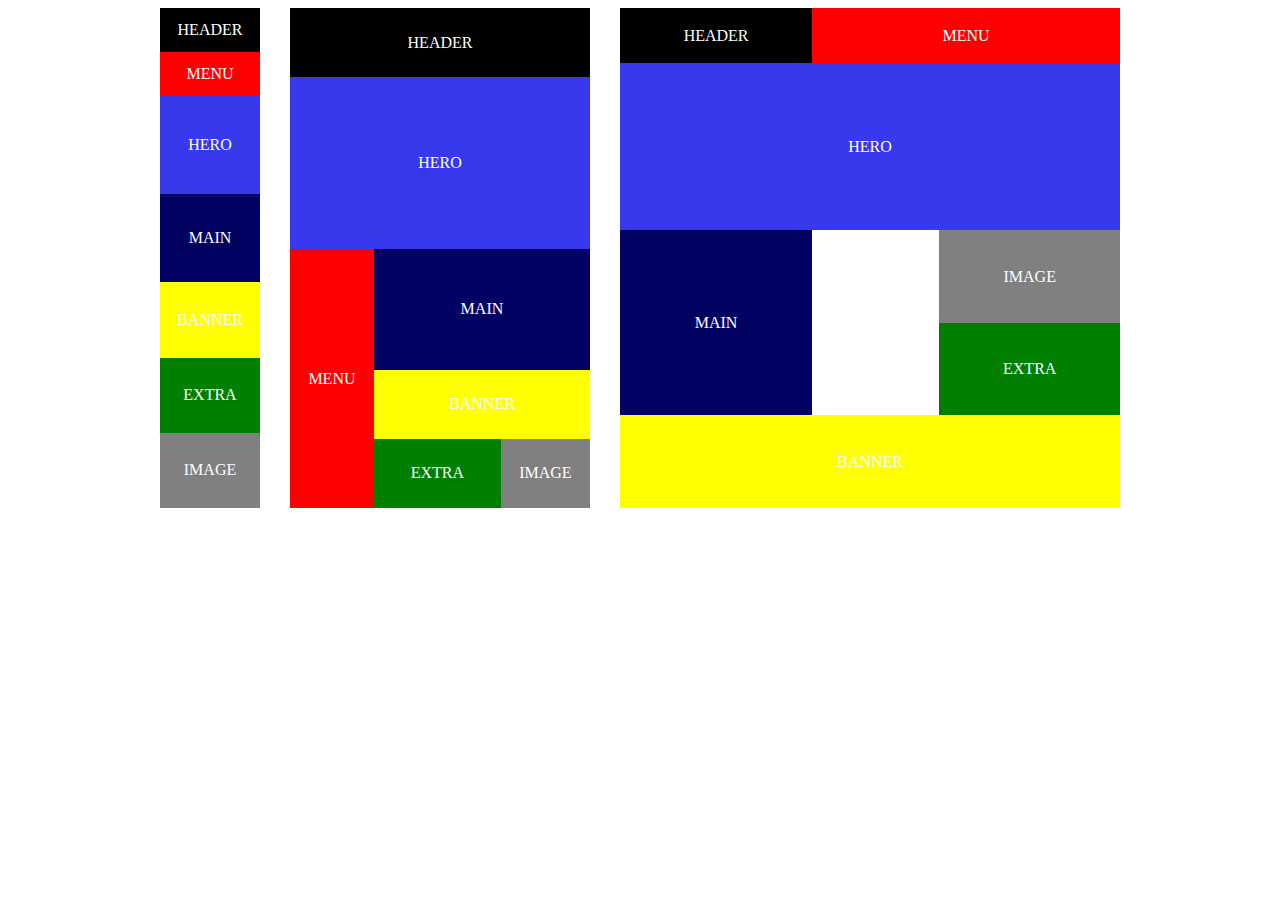
<file: gridtask3/index.html>
<!DOCTYPE html>
<html lang="en">
  <head>
    <meta charset="UTF-8" />
    <meta name="viewport" content="width=device-width, initial-scale=1.0" />
    <title>Document</title>
    <link rel="stylesheet" href="./style.css" />
  </head>
  <body>
    <div class="container">
      <div class="card1">
        <div class="child header">HEADER</div>
        <div class="child menu">MENU</div>
        <div class="child hero">HERO</div>
        <div class="child main">MAIN</div>
        <div class="child banner">BANNER</div>
        <div class="child extra">EXTRA</div>
        <div class="child image">IMAGE</div>
      </div>
      <div class="card2">
        <div class="child header">HEADER</div>
        <div class="child hero">HERO</div>
        <div class="child menu">MENU</div>
        <div class="child main">MAIN</div>
        <div class="child banner">BANNER</div>
        <div class="child extra">EXTRA</div>
        <div class="child image">IMAGE</div>
      </div>
      <div class="card3">
        <div class="child header">HEADER</div>
        <div class="child menu">MENU</div>
        <div class="child hero">HERO</div>
        <div class="child main">MAIN</div>
        <div class="child bosluq"></div>
        <div class="child banner">BANNER</div>
        <div class="child extra">EXTRA</div>
        <div class="child image">IMAGE</div>
      </div>
    </div>
  </body>
</html>
</file>
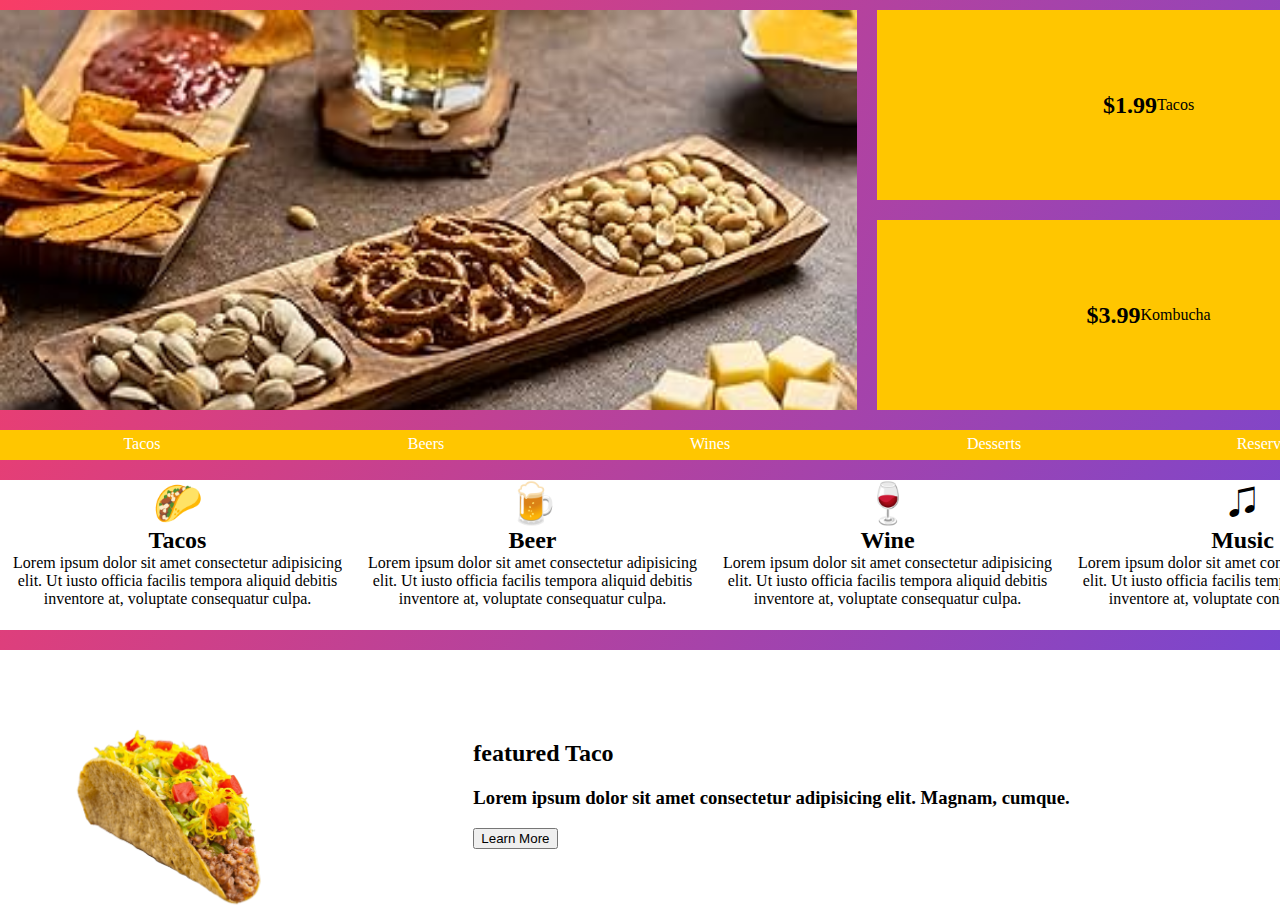
<file: gridtask4/index.html>
<!DOCTYPE html>
<html lang="en">
  <head>
    <meta charset="UTF-8" />
    <meta name="viewport" content="width=device-width, initial-scale=1.0" />
    <title>Document</title>
    <link rel="stylesheet" href="./style.css" />
    <link rel="stylesheet" href="./grid.css" />
  </head>
  <body>
    <header>
      <div class="container">
        <div class="photo"></div>

        <div class="tacospr">
          <h2>$1.99</h2>
          <p>Tacos</p>
        </div>
        <div class="kombuchapr">
          <h2>$3.99</h2>
          <p>Kombucha</p>
        </div>
      </div>
    </header>
    <main>
      <section id="menuitems">
        <div class="container">
          <div class="menuitem">Tacos</div>
          <div class="menuitem">Beers</div>
          <div class="menuitem">Wines</div>
          <div class="menuitem">Desserts</div>
          <div class="menuitem">Reservations</div>
        </div>
      </section>
      <section id="infos">
        <div class="container">
          <div class="info">
            <div class="emoji">🌮</div>
            <h2>Tacos</h2>
            <p>
              Lorem ipsum dolor sit amet consectetur adipisicing elit. Ut iusto
              officia facilis tempora aliquid debitis inventore at, voluptate
              consequatur culpa.
            </p>
          </div>
          <div class="info">
            <div class="emoji">🍺</div>
            <h2>Beer</h2>
            <p>
              Lorem ipsum dolor sit amet consectetur adipisicing elit. Ut iusto
              officia facilis tempora aliquid debitis inventore at, voluptate
              consequatur culpa.
            </p>
          </div>
          <div class="info">
            <div class="emoji">🍷</div>
            <h2>Wine</h2>
            <p>
              Lorem ipsum dolor sit amet consectetur adipisicing elit. Ut iusto
              officia facilis tempora aliquid debitis inventore at, voluptate
              consequatur culpa.
            </p>
          </div>
          <div class="info">
            <div class="emoji">🎜</div>
            <h2>Music</h2>
            <p>
              Lorem ipsum dolor sit amet consectetur adipisicing elit. Ut iusto
              officia facilis tempora aliquid debitis inventore at, voluptate
              consequatur culpa.
            </p>
          </div>
        </div>
      </section>
      <section id="taco">
        <div class="container">
          <div class="tacoimg">
            <img src="./images/Taco-PNG-Image.png" alt="" />
          </div>
          <div class="tacoinfo">
            <h2>featured Taco</h2>
            <h3>
              Lorem ipsum dolor sit amet consectetur adipisicing elit. Magnam,
              cumque.
            </h3>
            <button>Learn More</button>
          </div>
        </div>
      </section>
      <section id="boxess">
        <div class="container">
          <div class="box"></div>
          <div class="box"></div>
          <div class="box"></div>
          <div class="box"></div>
          <div class="box"></div>
          <div class="box"></div>
          <div class="box"></div>
          <div class="box"></div>
          <div class="box"></div>
          <div class="box"></div>
        </div>
      </section>
    </main>
  </body>
</html>
</file>
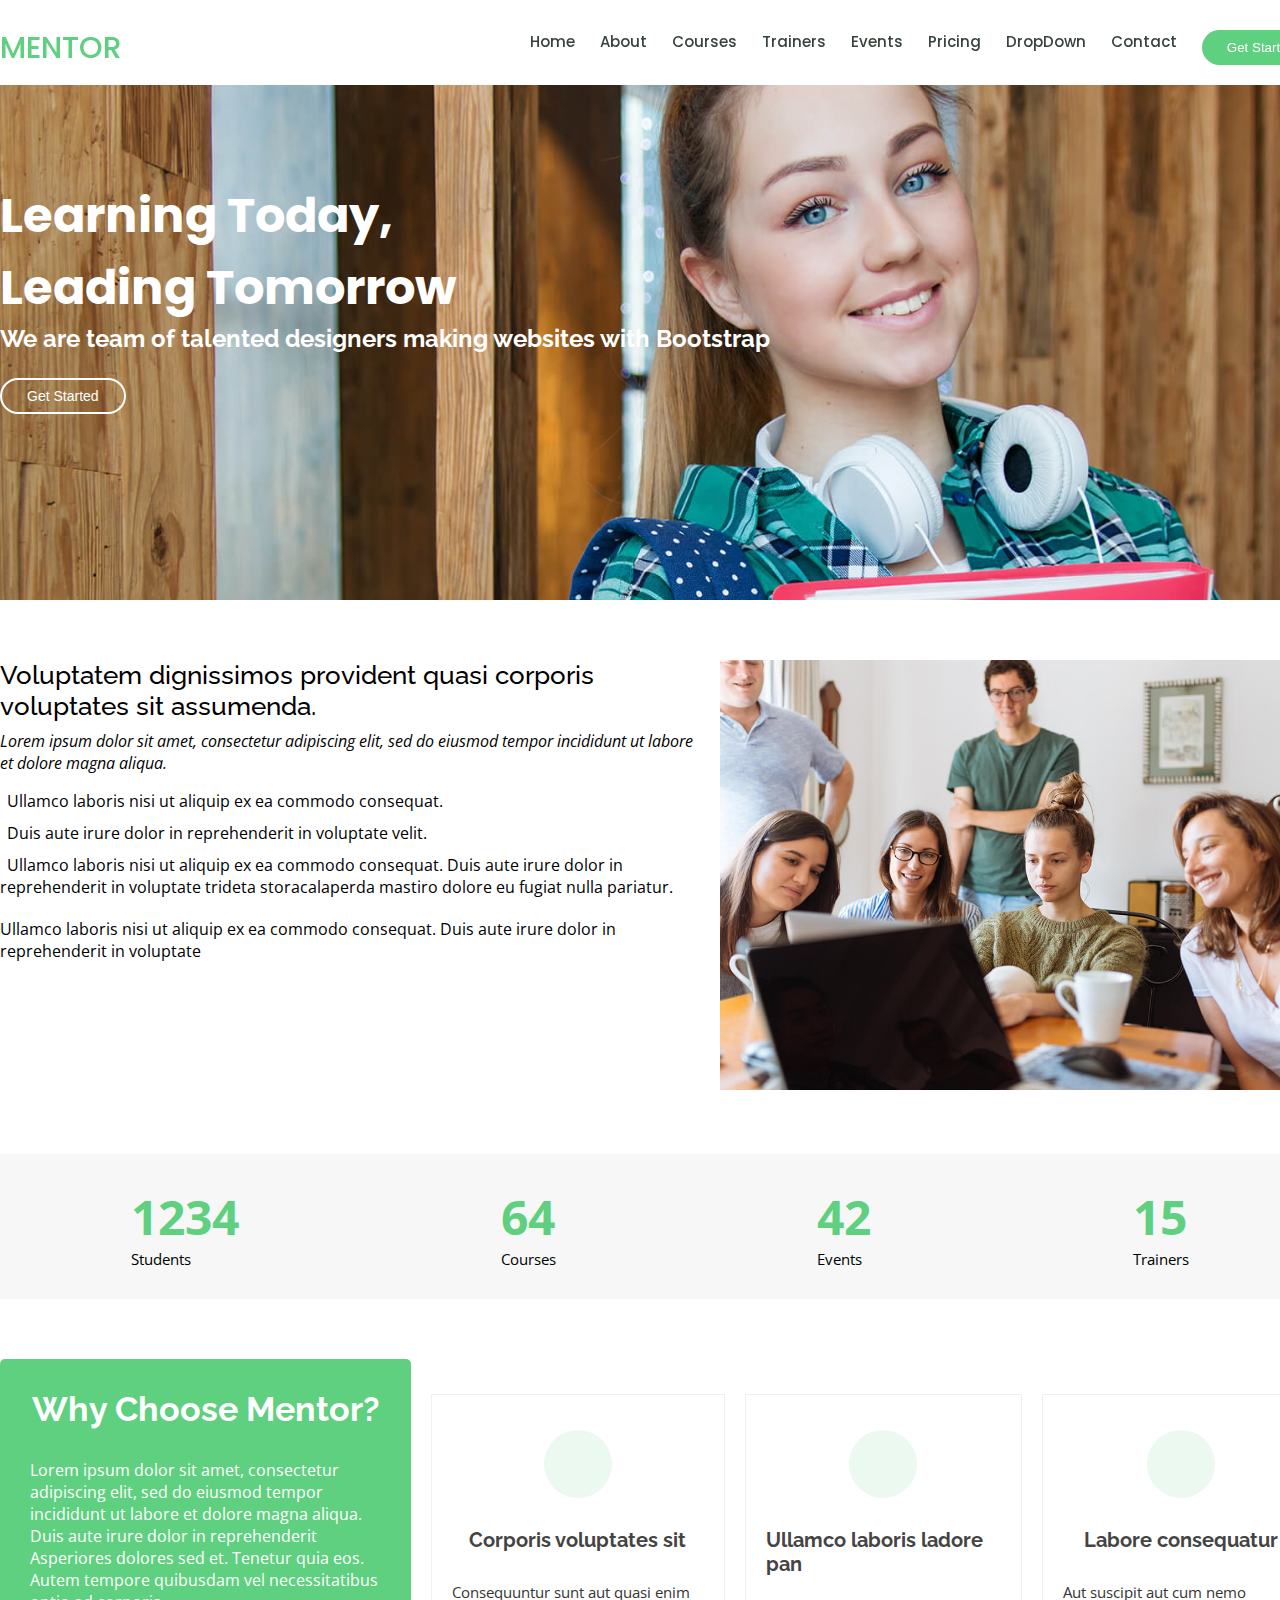
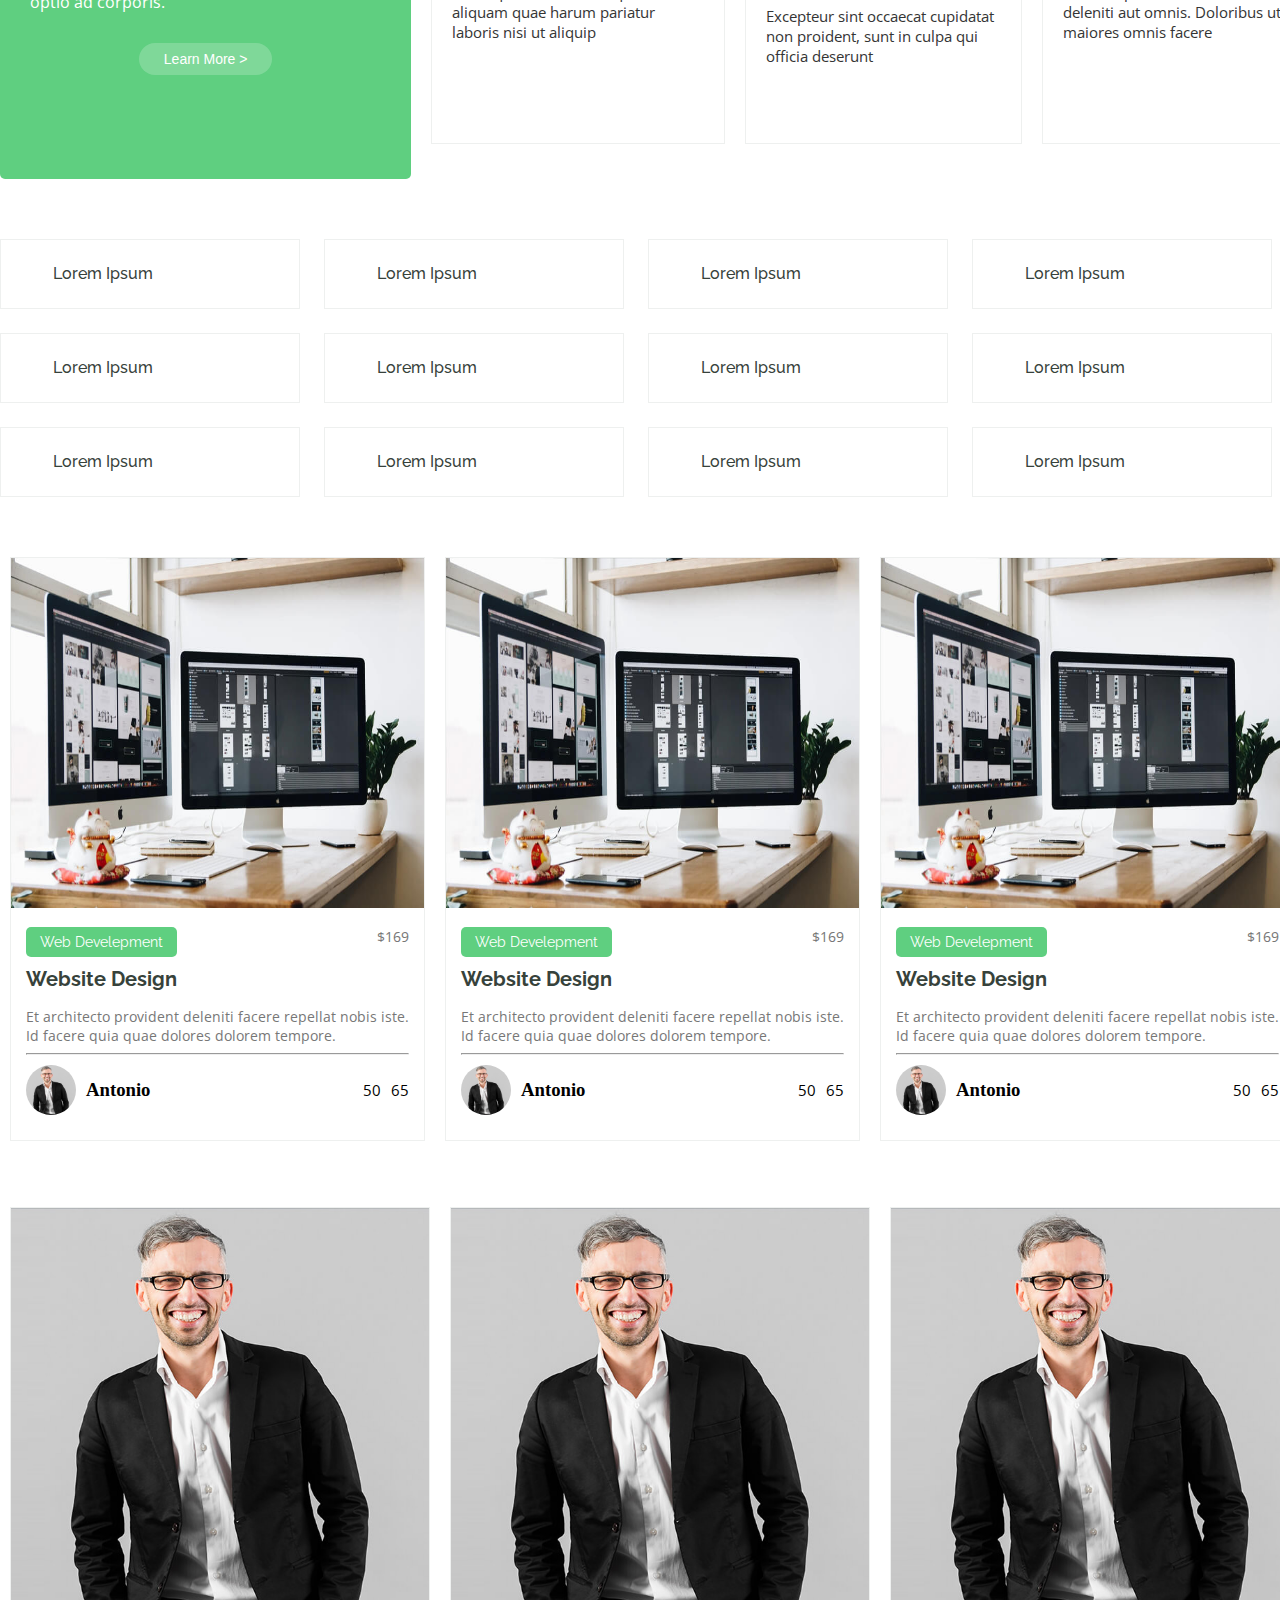
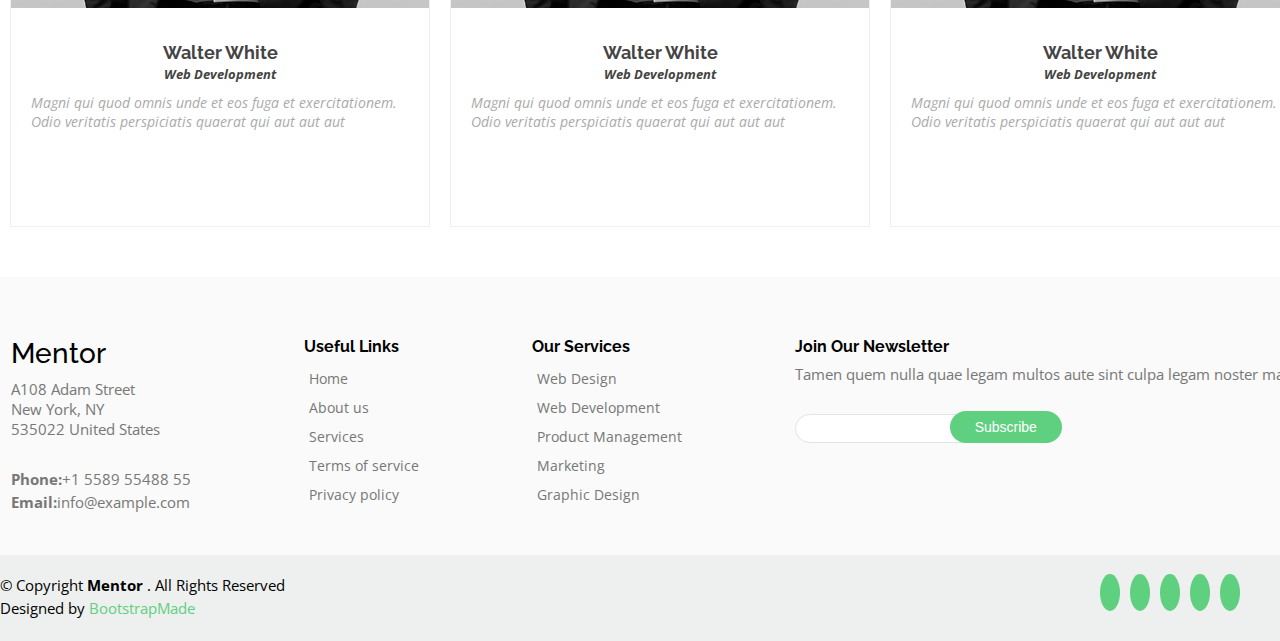
<file: mentorr/index.html>
<!DOCTYPE html>
<html lang="en">
  <head>
    <meta charset="UTF-8" />
    <meta name="viewport" content="width=device-width, initial-scale=1.0" />
    <title>Document</title>
    <link
      rel="stylesheet"
      href="https://cdnjs.cloudflare.com/ajax/libs/font-awesome/6.5.2/css/all.min.css"
      integrity="sha512-SnH5WK+bZxgPHs44uWIX+LLJAJ9/2PkPKZ5QiAj6Ta86w+fsb2TkcmfRyVX3pBnMFcV7oQPJkl9QevSCWr3W6A=="
      crossorigin="anonymous"
      referrerpolicy="no-referrer"
    />
    <link rel="stylesheet" href="./grid.css" />
    <link rel="stylesheet" href="./style.css" />
  </head>
  <body>
    <header>
      <nav class="container">
        <div class="navbar">
          <div class="logo">
            <h1>MENTOR</h1>
          </div>
          <div class="items">
            <ul type="none">
              <li><a href="">Home</a></li>
              <li><a href="">About</a></li>
              <li><a href="">Courses</a></li>
              <li><a href="">Trainers</a></li>
              <li><a href="./events.html">Events</a></li>
              <li><a href="">Pricing</a></li>
              <li><a href="">DropDown
                <!-- <ul type="none">
                  <li><a href="">Drop Down1</a></li>
                  <li><a href="">Deep Drop Down
                    <ul type="none">
                      <li><a href="">Drop Down1</a></li>
                      <li><a href="">Drop Down1</a></li>
                      <li><a href="">Drop Down1</a></li>
                      <li><a href="">Drop Down1</a></li>
                      <li><a href="">Drop Down1</a></li>
                    </ul>
                  </a></li>
                  <li><a href="">Drop Down2</a></li>
                  <li><a href="">Drop Down3</a></li>
                  <li><a href="">Drop Down4</a></li>
                </ul> -->
              </a></li>
              <li><a href="./contact.html">Contact</a></li>
            </ul>
            <button>Get Started</button>
          </div>
        </div>
      </nav>
    </header>
    <main>
      <section id="hero">
        <div class="container">
          <div class="heroinfo">
            <h1>Learning Today,<br />Leading Tomorrow</h1>
            <h2>
              We are team of talented designers making websites with Bootstrap
            </h2>
            <button>Get Started</button>
          </div>
        </div>
      </section>
      <section id="about">
        <div class="container">
          <div class="abotitems">
            <div class="aboutinfo">
              <h3>
                Voluptatem dignissimos provident quasi corporis voluptates sit
                assumenda.
              </h3>
              <p>
                Lorem ipsum dolor sit amet, consectetur adipiscing elit, sed do
                eiusmod tempor incididunt ut labore et dolore magna aliqua.
              </p>
              <ul type="none">
                <li>
                  <i class="fa-regular fa-circle-check"></i>Ullamco laboris nisi
                  ut aliquip ex ea commodo consequat.
                </li>
                <li>
                  <i class="fa-regular fa-circle-check"></i>Duis aute irure
                  dolor in reprehenderit in voluptate velit.
                </li>
                <li>
                  <i class="fa-regular fa-circle-check"></i>Ullamco laboris nisi
                  ut aliquip ex ea commodo consequat. Duis aute irure dolor in
                  reprehenderit in voluptate trideta storacalaperda mastiro
                  dolore eu fugiat nulla pariatur.
                </li>
              </ul>
              <p>
                Ullamco laboris nisi ut aliquip ex ea commodo consequat. Duis
                aute irure dolor in reprehenderit in voluptate
              </p>
            </div>
            <div class="aboutimg">
              <img src="./images/about.jpg" alt="" />
            </div>
          </div>
        </div>
      </section>
      <section id="numbers">
        <div class="container">
          <div class="numitems">
            <div class="items">
              <div class="count">1234</div>
              <p>Students</p>
            </div>
            <div class="items">
              <div class="count">64</div>
              <p>Courses</p>
            </div>
            <div class="items">
              <div class="count">42</div>
              <p>Events</p>
            </div>
            <div class="items">
              <div class="count">15</div>
              <p>Trainers</p>
            </div>
          </div>
        </div>
      </section>
      <section id="whychs">
        <div class="container">
          <div class="whydivs">
            <div class="greencard">
              <h2>Why Choose Mentor?</h2>
              <p>
                Lorem ipsum dolor sit amet, consectetur adipiscing elit, sed do
                eiusmod tempor incididunt ut labore et dolore magna aliqua. Duis
                aute irure dolor in reprehenderit Asperiores dolores sed et.
                Tenetur quia eos. Autem tempore quibusdam vel necessitatibus
                optio ad corporis.
              </p>
              <button>Learn More ></button>
            </div>
            <div class="whitecards">
              <div class="minicart">
                <div class="iconitem">
                  <i class="fa-regular fa-newspaper"></i>
                </div>
                <h3>Corporis voluptates sit</h3>
                <p>
                  Consequuntur sunt aut quasi enim aliquam quae harum pariatur
                  laboris nisi ut aliquip
                </p>
              </div>
              <div class="minicart">
                <div class="iconitem">
                  <i class="fa-solid fa-cube"></i>
                </div>
                <h3>Ullamco laboris ladore pan</h3>
                <p>
                  Excepteur sint occaecat cupidatat non proident, sunt in culpa
                  qui officia deserunt
                </p>
              </div>
              <div class="minicart">
                <div class="iconitem"><i class="fa-regular fa-image"></i></div>
                <h3>Labore consequatur</h3>
                <p>
                  Aut suscipit aut cum nemo deleniti aut omnis. Doloribus ut
                  maiores omnis facere
                </p>
              </div>
            </div>
          </div>
        </div>
      </section>
      <section id="lorem">
        <div class="container">
          <div class="loremitem">
            <div class="ipsum">
              <div class="iconipsum">
                <i class="fa-solid fa-store"></i>
              </div>
              <h6>Lorem Ipsum</h6>
            </div>
            <div class="ipsum">
              <div class="iconipsum">
                <i class="fa-solid fa-store"></i>
              </div>
              <h6>Lorem Ipsum</h6>
            </div>
            <div class="ipsum">
              <div class="iconipsum">
                <i class="fa-solid fa-store"></i>
              </div>
              <h6>Lorem Ipsum</h6>
            </div>
            <div class="ipsum">
              <div class="iconipsum">
                <i class="fa-solid fa-store"></i>
              </div>
              <h6>Lorem Ipsum</h6>
            </div>
            <div class="ipsum">
              <div class="iconipsum">
                <i class="fa-solid fa-store"></i>
              </div>
              <h6>Lorem Ipsum</h6>
            </div>
            <div class="ipsum">
              <div class="iconipsum">
                <i class="fa-solid fa-store"></i>
              </div>
              <h6>Lorem Ipsum</h6>
            </div>
            <div class="ipsum">
              <div class="iconipsum">
                <i class="fa-solid fa-store"></i>
              </div>
              <h6>Lorem Ipsum</h6>
            </div>
            <div class="ipsum">
              <div class="iconipsum">
                <i class="fa-solid fa-store"></i>
              </div>
              <h6>Lorem Ipsum</h6>
            </div>
            <div class="ipsum">
              <div class="iconipsum">
                <i class="fa-solid fa-store"></i>
              </div>
              <h6>Lorem Ipsum</h6>
            </div>
            <div class="ipsum">
              <div class="iconipsum">
                <i class="fa-solid fa-store"></i>
              </div>
              <h6>Lorem Ipsum</h6>
            </div>
            <div class="ipsum">
              <div class="iconipsum">
                <i class="fa-solid fa-store"></i>
              </div>
              <h6>Lorem Ipsum</h6>
            </div>
            <div class="ipsum">
              <div class="iconipsum">
                <i class="fa-solid fa-store"></i>
              </div>
              <h6>Lorem Ipsum</h6>
            </div>
          </div>
        </div>
      </section>
      <section id="webcart">
        <div class="container">
          <div class="displaywebcart">
            <div class="webcartdivs">
              <div class="cartdivs">
                <div class="topcart">
                  <img src="./images/course-1.jpg" alt="" />
                </div>
                <div class="bottomcarts">
                  <div class="badgeprice">
                    <div class="badge">Web Develepment</div>
                    <p>$169</p>
                  </div>
                  <h4>Website Design</h4>
                  <p>
                    Et architecto provident deleniti facere repellat nobis iste.
                    Id facere quia quae dolores dolorem tempore.
                  </p>
                  <hr />
                  <div class="authorinfo">
                    <div class="authorinfoitem">
                      <div class="profilphoto">
                        <img src="./images/trainer-1.jpg" alt="" />
                      </div>
                      <h3>Antonio</h3>
                    </div>
                    <div class="authoriconitem">
                      <div class="authoruser">
                        <i class="fa-regular fa-user"></i>
                        50
                      </div>
                      <div class="authorliked">
                        <i class="fa-regular fa-heart"></i>
                        65
                      </div>
                    </div>
                  </div>
                </div>
              </div>
            </div>
            <div class="webcartdivs">
              <div class="cartdivs">
                <div class="topcart">
                  <img src="./images/course-1.jpg" alt="" />
                </div>
                <div class="bottomcarts">
                  <div class="badgeprice">
                    <div class="badge">Web Develepment</div>
                    <p>$169</p>
                  </div>
                  <h4>Website Design</h4>
                  <p>
                    Et architecto provident deleniti facere repellat nobis iste.
                    Id facere quia quae dolores dolorem tempore.
                  </p>
                  <hr />
                  <div class="authorinfo">
                    <div class="authorinfoitem">
                      <div class="profilphoto">
                        <img src="./images/trainer-1.jpg" alt="" />
                      </div>
                      <h3>Antonio</h3>
                    </div>
                    <div class="authoriconitem">
                      <div class="authoruser">
                        <i class="fa-regular fa-user"></i>
                        50
                      </div>
                      <div class="authorliked">
                        <i class="fa-regular fa-heart"></i>
                        65
                      </div>
                    </div>
                  </div>
                </div>
              </div>
            </div>
            <div class="webcartdivs">
              <div class="cartdivs">
                <div class="topcart">
                  <img src="./images/course-1.jpg" alt="" />
                </div>
                <div class="bottomcarts">
                  <div class="badgeprice">
                    <div class="badge">Web Develepment</div>
                    <p>$169</p>
                  </div>
                  <h4>Website Design</h4>
                  <p>
                    Et architecto provident deleniti facere repellat nobis iste.
                    Id facere quia quae dolores dolorem tempore.
                  </p>
                  <hr />
                  <div class="authorinfo">
                    <div class="authorinfoitem">
                      <div class="profilphoto">
                        <img src="./images/trainer-1.jpg" alt="" />
                      </div>
                      <h3>Antonio</h3>
                    </div>
                    <div class="authoriconitem">
                      <div class="authoruser">
                        <i class="fa-regular fa-user"></i>
                        50
                      </div>
                      <div class="authorliked">
                        <i class="fa-regular fa-heart"></i>
                        65
                      </div>
                    </div>
                  </div>
                </div>
              </div>
            </div>
          </div>
        </div>
      </section>
      <section id="walter">
        <div class="container">
          <div class="walterdivs">
            <div class="wdivitem">
              <div class="waltercard">
                <div class="watopcard">
                  <img src="./images/trainer-1.jpg" alt="" />
                </div>
                <div class="wabottomcard">
                  <h3>Walter White</h3>
                  <h4>Web Development</h4>
                  <p>
                    Magni qui quod omnis unde et eos fuga et exercitationem.
                    Odio veritatis perspiciatis quaerat qui aut aut aut
                  </p>
                  <ul type="none">
                    <li><i class="fa-brands fa-twitter"></i></li>
                    <li><i class="fa-brands fa-facebook"></i></li>
                    <li><i class="fa-brands fa-instagram"></i></li>
                    <li><i class="fa-brands fa-linkedin"></i></li>
                  </ul>
                </div>
              </div>
            </div>
            <div class="wdivitem">
              <div class="waltercard">
                <div class="watopcard">
                  <img src="./images/trainer-1.jpg" alt="" />
                </div>
                <div class="wabottomcard">
                  <h3>Walter White</h3>
                  <h4>Web Development</h4>
                  <p>
                    Magni qui quod omnis unde et eos fuga et exercitationem.
                    Odio veritatis perspiciatis quaerat qui aut aut aut
                  </p>
                  <ul type="none">
                    <li><i class="fa-brands fa-twitter"></i></li>
                    <li><i class="fa-brands fa-facebook"></i></li>
                    <li><i class="fa-brands fa-instagram"></i></li>
                    <li><i class="fa-brands fa-linkedin"></i></li>
                  </ul>
                </div>
              </div>
            </div>
            <div class="wdivitem">
              <div class="waltercard">
                <div class="watopcard">
                  <img src="./images/trainer-1.jpg" alt="" />
                </div>
                <div class="wabottomcard">
                  <h3>Walter White</h3>
                  <h4>Web Development</h4>
                  <p>
                    Magni qui quod omnis unde et eos fuga et exercitationem.
                    Odio veritatis perspiciatis quaerat qui aut aut aut
                  </p>
                  <ul type="none">
                    <li><i class="fa-brands fa-twitter"></i></li>
                    <li><i class="fa-brands fa-facebook"></i></li>
                    <li><i class="fa-brands fa-instagram"></i></li>
                    <li><i class="fa-brands fa-linkedin"></i></li>
                  </ul>
                </div>
              </div>
            </div>
          </div>
        </div>
      </section>
    </main>
    <footer>
      <div class="topfooter">
        <div class="container">
          <div class="topitems">
            <div class="itemmentor">
              <h3>Mentor</h3>
              <p class="adress">
                A108 Adam Street New York, NY 535022 United States
              </p>
              <p><b>Phone:</b>+1 5589 55488 55</p>
              <p><b>Email:</b>info@example.com</p>
            </div>
            <div class="itemlink">
              <h4>Useful Links</h4>
              <ul type="none">
                <li>
                  <a href="#"><i class="fa-solid fa-chevron-right"></i>Home</a>
                </li>
                <li>
                  <a href="#"
                    ><i class="fa-solid fa-chevron-right"></i>About us</a
                  >
                </li>
                <li>
                  <a href="#"
                    ><i class="fa-solid fa-chevron-right"></i>Services</a
                  >
                </li>
                <li>
                  <a href="#"
                    ><i class="fa-solid fa-chevron-right"></i>Terms of
                    service</a
                  >
                </li>
                <li>
                  <a href="#"
                    ><i class="fa-solid fa-chevron-right"></i>Privacy policy</a
                  >
                </li>
              </ul>
            </div>
            <div class="itemservices">
              <h4>Our Services</h4>
              <ul type="none">
                <li>
                  <a href="#"
                    ><i class="fa-solid fa-chevron-right"></i>Web Design</a
                  >
                </li>
                <li>
                  <a href="#"
                    ><i class="fa-solid fa-chevron-right"></i>Web Development</a
                  >
                </li>
                <li>
                  <a href="#"
                    ><i class="fa-solid fa-chevron-right"></i>Product
                    Management</a
                  >
                </li>
                <li>
                  <a href="#"
                    ><i class="fa-solid fa-chevron-right"></i>Marketing</a
                  >
                </li>
                <li>
                  <a href="#"
                    ><i class="fa-solid fa-chevron-right"></i> Graphic Design</a
                  >
                </li>
              </ul>
            </div>
            <div class="itemletter">
              <h4>Join Our Newsletter</h4>
              <p>
                Tamen quem nulla quae legam multos aute sint culpa legam noster
                magna
              </p>
              <form action="">
                <input type="text" />
                <button>Subscribe</button>
              </form>
            </div>
          </div>
        </div>
      </div>
      <div class="bottomfooter">
        <div class="container">
          <div class="bottomitem">
            <div class="copy">
              <p>© Copyright <strong>Mentor</strong> . All Rights Reserved</p>
              <p>Designed by <span>BootstrapMade</span></p>
            </div>
            <ul type="none">
              <li>
                <a href="#"><i class="fa-brands fa-twitter"></i></a>
              </li>
              <li>
                <a href="#"><i class="fa-brands fa-facebook"></i></a>
              </li>
              <li>
                <a href="#"><i class="fa-brands fa-instagram"></i></a>
              </li>
              <li>
                <a href="#"><i class="fa-brands fa-linkedin"></i></a>
              </li>
              <li>
                <a href="#"><i class="fa-brands fa-linkedin"></i></a>
              </li>
            </ul>
          </div>
        </div>
      </div>
    </footer>
  </body>
</html>
</file>
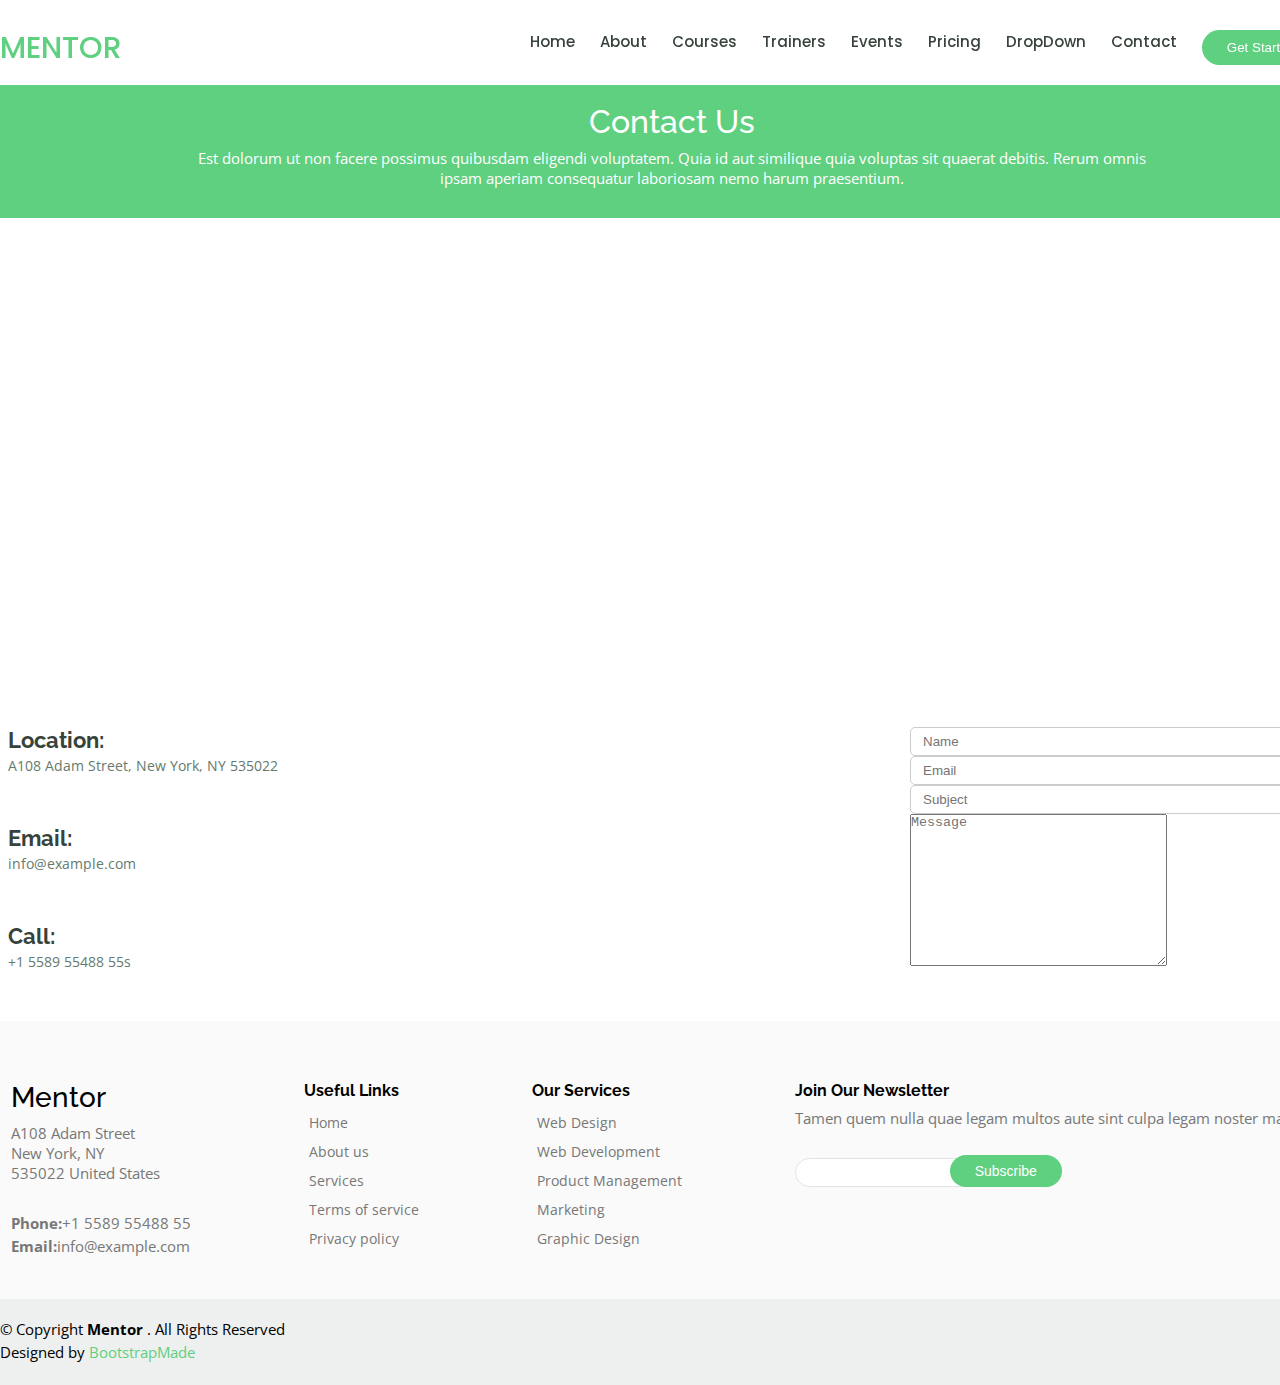
<file: mentorr/contact.html>
<!DOCTYPE html>
<html lang="en">
  <head>
    <meta charset="UTF-8" />
    <meta name="viewport" content="width=device-width, initial-scale=1.0" />
    <title>Document</title>
    <link
      rel="stylesheet"
      href="https://cdnjs.cloudflare.com/ajax/libs/font-awesome/6.5.2/css/all.min.css"
      integrity="sha512-SnH5WK+bZxgPHs44uWIX+LLJAJ9/2PkPKZ5QiAj6Ta86w+fsb2TkcmfRyVX3pBnMFcV7oQPJkl9QevSCWr3W6A=="
      crossorigin="anonymous"
      referrerpolicy="no-referrer"
    />
    <link rel="stylesheet" href="./grid.css" />
    <link rel="stylesheet" href="./contact.css" />
  </head>
  <body>
    <header>
      <nav class="container">
        <div class="navbar">
          <div class="logo">
            <h1>MENTOR</h1>
          </div>
          <div class="items">
            <ul type="none">
              <li><a href="">Home</a></li>
              <li><a href="">About</a></li>
              <li><a href="">Courses</a></li>
              <li><a href="">Trainers</a></li>
              <li><a href="">Events</a></li>
              <li><a href="">Pricing</a></li>
              <li><a href="">DropDown</a></li>
              <li><a href="">Contact</a></li>
            </ul>
            <button>Get Started</button>
          </div>
        </div>
      </nav>
    </header>
    <main>
      <section id="contactus">
        <div class="container">
          <h1>Contact Us</h1>
          <p>
            Est dolorum ut non facere possimus quibusdam eligendi voluptatem.
            Quia id aut similique quia voluptas sit quaerat debitis. Rerum omnis
            ipsam aperiam consequatur laboriosam nemo harum praesentium.
          </p>
        </div>
      </section>
      <iframe
        src="https://www.google.com/maps/embed?pb=!1m18!1m12!1m3!1d12227.107123439633!2d46.9297085!3d39.991093449999994!2m3!1f0!2f0!3f0!3m2!1i1024!2i768!4f13.1!3m3!1m2!1s0x403e91e482321fbb%3A0x824b59aaa6a21507!2zQcSfZGFt!5e0!3m2!1saz!2saz!4v1714722672271!5m2!1saz!2saz"
        width="100%"
        height="450"
        style="border: 0"
        allowfullscreen=""
        loading="lazy"
        referrerpolicy="no-referrer-when-downgrade"
      ></iframe>
      <section id="contactform">
        <div class="container">
          <div class="contacformdivs">
            <div class="contactitem">
              <div class="adress">
                <div class="conicon">
                  <i class="fa-solid fa-location-dot"></i>
                </div>
                <div class="adressinfo">
                  <h4>Location:</h4>
                  <p>A108 Adam Street, New York, NY 535022</p>
                </div>
              </div>
              <div class="email">
                <div class="emailicon">
                  <i class="fa-solid fa-envelope"></i>
                </div>
                <div class="emailinfo">
                  <h4>Email:</h4>
                  <p>info@example.com</p>
                </div>
              </div>
              <div class="call">
                <div class="callicon">
                  <i class="fa-solid fa-mobile"></i>
                </div>
                <div class="callinfo">
                  <h4>Call:</h4>
                  <p>+1 5589 55488 55s</p>
                </div>
              </div>
            </div>
            <div class="contacttable">
              <div class="tableitem">
                <div class="nameemail">
                  <input type="text" placeholder="Name" />
                  <input type="email" name="" id="" placeholder="Email"/>
                </div>
               
                <div class="subject">
                  <input type="text" placeholder="Subject"/>
                </div>
                <div class="textare">
                  <textarea
                    name=""
                    id=""
                    cols="30"
                    rows="10"
                    placeholder="Message"
                  ></textarea>
                </div>
              </div>
            </div>
          </div>
        </div>
      </section>
    </main>
    <footer>
      <div class="topfooter">
        <div class="container">
          <div class="topitems">
            <div class="itemmentor">
              <h3>Mentor</h3>
              <p class="adress">
                A108 Adam Street New York, NY 535022 United States
              </p>
              <p><b>Phone:</b>+1 5589 55488 55</p>
              <p><b>Email:</b>info@example.com</p>
            </div>
            <div class="itemlink">
              <h4>Useful Links</h4>
              <ul type="none">
                <li>
                  <a href="#"><i class="fa-solid fa-chevron-right"></i>Home</a>
                </li>
                <li>
                  <a href="#"
                    ><i class="fa-solid fa-chevron-right"></i>About us</a
                  >
                </li>
                <li>
                  <a href="#"
                    ><i class="fa-solid fa-chevron-right"></i>Services</a
                  >
                </li>
                <li>
                  <a href="#"
                    ><i class="fa-solid fa-chevron-right"></i>Terms of
                    service</a
                  >
                </li>
                <li>
                  <a href="#"
                    ><i class="fa-solid fa-chevron-right"></i>Privacy policy</a
                  >
                </li>
              </ul>
            </div>
            <div class="itemservices">
              <h4>Our Services</h4>
              <ul type="none">
                <li>
                  <a href="#"
                    ><i class="fa-solid fa-chevron-right"></i>Web Design</a
                  >
                </li>
                <li>
                  <a href="#"
                    ><i class="fa-solid fa-chevron-right"></i>Web Development</a
                  >
                </li>
                <li>
                  <a href="#"
                    ><i class="fa-solid fa-chevron-right"></i>Product
                    Management</a
                  >
                </li>
                <li>
                  <a href="#"
                    ><i class="fa-solid fa-chevron-right"></i>Marketing</a
                  >
                </li>
                <li>
                  <a href="#"
                    ><i class="fa-solid fa-chevron-right"></i> Graphic Design</a
                  >
                </li>
              </ul>
            </div>
            <div class="itemletter">
              <h4>Join Our Newsletter</h4>
              <p>
                Tamen quem nulla quae legam multos aute sint culpa legam noster
                magna
              </p>
              <form action="">
                <input type="text" />
                <button>Subscribe</button>
              </form>
            </div>
          </div>
        </div>
      </div>
      <div class="bottomfooter">
        <div class="container">
          <div class="bottomitem">
            <div class="copy">
              <p>© Copyright <strong>Mentor</strong> . All Rights Reserved</p>
              <p>Designed by <span>BootstrapMade</span></p>
            </div>
            <ul type="none">
              <li>
                <a href="#"><i class="fa-brands fa-twitter"></i></a>
              </li>
              <li>
                <a href="#"><i class="fa-brands fa-facebook"></i></a>
              </li>
              <li>
                <a href="#"><i class="fa-brands fa-instagram"></i></a>
              </li>
              <li>
                <a href="#"><i class="fa-brands fa-linkedin"></i></a>
              </li>
              <li>
                <a href="#"><i class="fa-brands fa-linkedin"></i></a>
              </li>
            </ul>
          </div>
        </div>
      </div>
    </footer>
  </body>
</html>
</file>
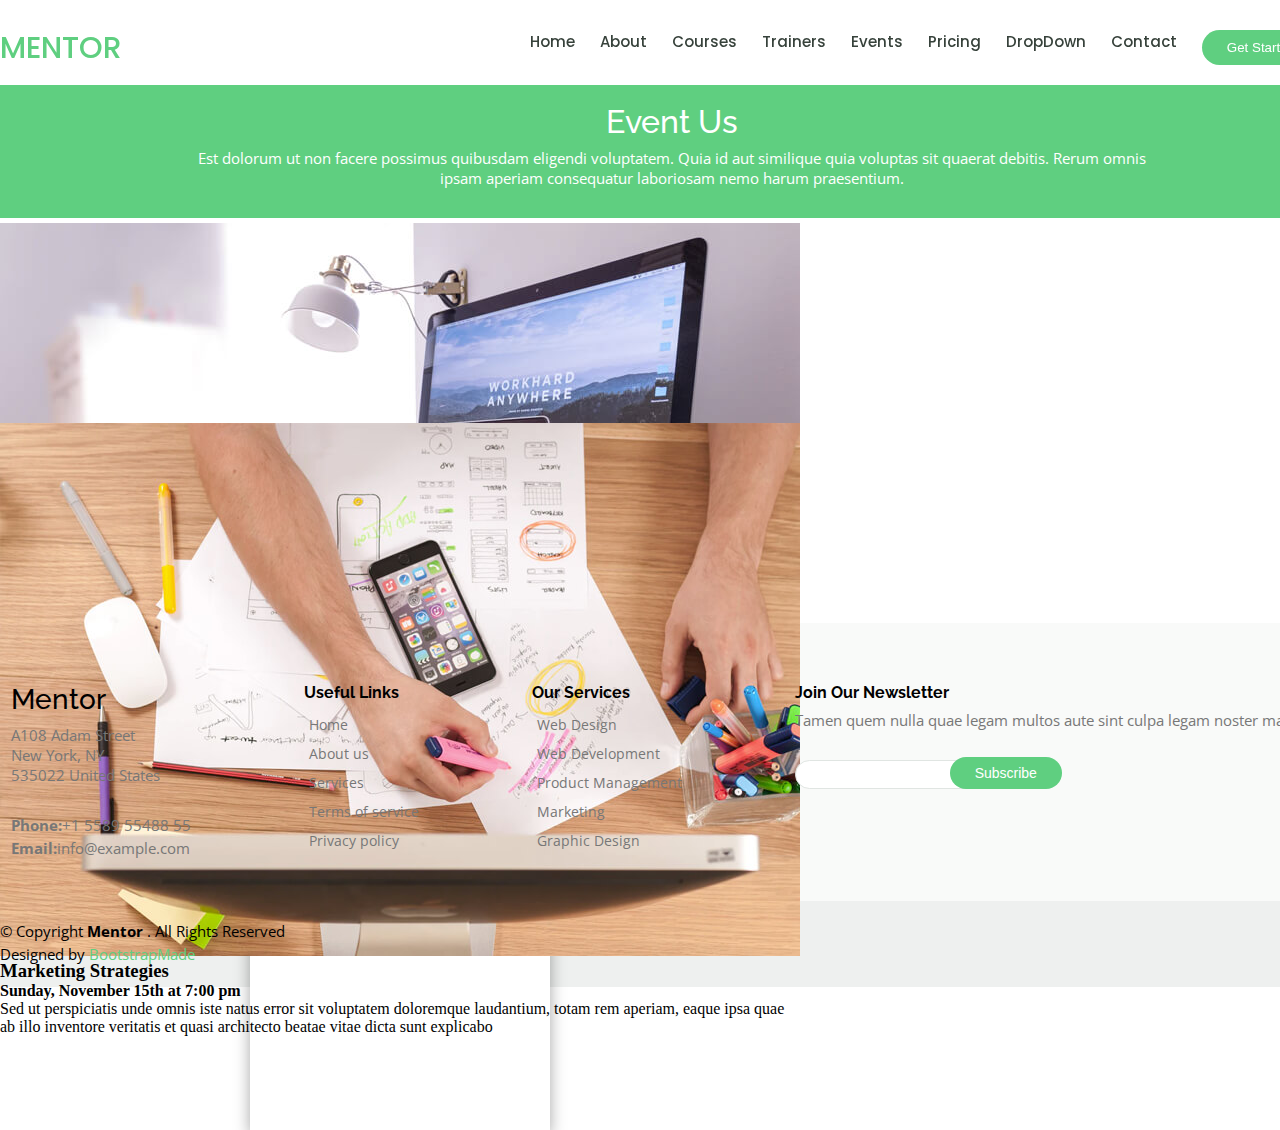
<file: mentorr/events.html>
<!DOCTYPE html>
<html lang="en">
  <head>
    <meta charset="UTF-8" />
    <meta name="viewport" content="width=device-width, initial-scale=1.0" />
    <title>Document</title>
    <link
      rel="stylesheet"
      href="https://cdnjs.cloudflare.com/ajax/libs/font-awesome/6.5.2/css/all.min.css"
      integrity="sha512-SnH5WK+bZxgPHs44uWIX+LLJAJ9/2PkPKZ5QiAj6Ta86w+fsb2TkcmfRyVX3pBnMFcV7oQPJkl9QevSCWr3W6A=="
      crossorigin="anonymous"
      referrerpolicy="no-referrer"
    />
    <link rel="stylesheet" href="./events.css" />
    <link rel="stylesheet" href="./grid.css" />
  </head>
  <body>
    <header>
      <nav class="container">
        <div class="navbar">
          <div class="logo">
            <h1>MENTOR</h1>
          </div>
          <div class="items">
            <ul type="none">
              <li><a href="">Home</a></li>
              <li><a href="">About</a></li>
              <li><a href="">Courses</a></li>
              <li><a href="">Trainers</a></li>
              <li><a href="./events.html">Events</a></li>
              <li><a href="">Pricing</a></li>
              <li>
                <a href=""
                  >DropDown
                  <!-- <ul type="none">
                    <li><a href="">Drop Down1</a></li>
                    <li><a href="">Deep Drop Down
                      <ul type="none">
                        <li><a href="">Drop Down1</a></li>
                        <li><a href="">Drop Down1</a></li>
                        <li><a href="">Drop Down1</a></li>
                        <li><a href="">Drop Down1</a></li>
                        <li><a href="">Drop Down1</a></li>
                      </ul>
                    </a></li>
                    <li><a href="">Drop Down2</a></li>
                    <li><a href="">Drop Down3</a></li>
                    <li><a href="">Drop Down4</a></li>
                  </ul> -->
                </a>
              </li>
              <li><a href="./contact.html">Contact</a></li>
            </ul>
            <button>Get Started</button>
          </div>
        </div>
      </nav>
    </header>
    <main>
      <section id="eventus">
        <div class="container">
          <h1>Event Us</h1>
          <p>
            Est dolorum ut non facere possimus quibusdam eligendi voluptatem.
            Quia id aut similique quia voluptas sit quaerat debitis. Rerum omnis
            ipsam aperiam consequatur laboriosam nemo harum praesentium.
          </p>
        </div>
      </section>
      <section id="eventcarts">
        <div class="container">
          <div class="eventcartdivs">
            <div class="eventcartitems">
              <div class="eventfirscart">
                <div class="topcard">
                  <img src="./images/events-1.jpg" alt="" />
                </div>
                <div class="cartbody">
                  <h3>Introduction to webdesign</h3>
                  <h4>Sunday, September 26th at 7:00 pm</h4>
                  <p>
                    Lorem ipsum dolor sit amet, consectetur elit, sed do eiusmod
                    tempor ut labore et dolore magna aliqua. Ut enim ad minim
                    veniam, quis nostrud exercitation ullamco laboris nisi ut
                    aliquip ex ea commodo consequat
                  </p>
                </div>
              </div>
            </div>
            <div class="eventcartitems">
              <div class="secondcart">
                <div class="topcard">
                  <img src="./images/events-2.jpg" alt="" />
                </div>
                <div class="cartbody">
                  <h3>Marketing Strategies</h3>
                  <h4>Sunday, November 15th at 7:00 pm</h4>
                  <p>
                    Sed ut perspiciatis unde omnis iste natus error sit
                    voluptatem doloremque laudantium, totam rem aperiam, eaque
                    ipsa quae ab illo inventore veritatis et quasi architecto
                    beatae vitae dicta sunt explicabo
                  </p>
                </div>
              </div>
            </div>
          </div>
        </div>
      </section>
    </main>
    <footer>
      <div class="topfooter">
        <div class="container">
          <div class="topitems">
            <div class="itemmentor">
              <h3>Mentor</h3>
              <p class="adress">
                A108 Adam Street New York, NY 535022 United States
              </p>
              <p><b>Phone:</b>+1 5589 55488 55</p>
              <p><b>Email:</b>info@example.com</p>
            </div>
            <div class="itemlink">
              <h4>Useful Links</h4>
              <ul type="none">
                <li>
                  <a href="#"><i class="fa-solid fa-chevron-right"></i>Home</a>
                </li>
                <li>
                  <a href="#"
                    ><i class="fa-solid fa-chevron-right"></i>About us</a
                  >
                </li>
                <li>
                  <a href="#"
                    ><i class="fa-solid fa-chevron-right"></i>Services</a
                  >
                </li>
                <li>
                  <a href="#"
                    ><i class="fa-solid fa-chevron-right"></i>Terms of
                    service</a
                  >
                </li>
                <li>
                  <a href="#"
                    ><i class="fa-solid fa-chevron-right"></i>Privacy policy</a
                  >
                </li>
              </ul>
            </div>
            <div class="itemservices">
              <h4>Our Services</h4>
              <ul type="none">
                <li>
                  <a href="#"
                    ><i class="fa-solid fa-chevron-right"></i>Web Design</a
                  >
                </li>
                <li>
                  <a href="#"
                    ><i class="fa-solid fa-chevron-right"></i>Web Development</a
                  >
                </li>
                <li>
                  <a href="#"
                    ><i class="fa-solid fa-chevron-right"></i>Product
                    Management</a
                  >
                </li>
                <li>
                  <a href="#"
                    ><i class="fa-solid fa-chevron-right"></i>Marketing</a
                  >
                </li>
                <li>
                  <a href="#"
                    ><i class="fa-solid fa-chevron-right"></i> Graphic Design</a
                  >
                </li>
              </ul>
            </div>
            <div class="itemletter">
              <h4>Join Our Newsletter</h4>
              <p>
                Tamen quem nulla quae legam multos aute sint culpa legam noster
                magna
              </p>
              <form action="">
                <input type="text" />
                <button>Subscribe</button>
              </form>
            </div>
          </div>
        </div>
      </div>
      <div class="bottomfooter">
        <div class="container">
          <div class="bottomitem">
            <div class="copy">
              <p>© Copyright <strong>Mentor</strong> . All Rights Reserved</p>
              <p>Designed by <span>BootstrapMade</span></p>
            </div>
            <ul type="none">
              <li>
                <a href="#"><i class="fa-brands fa-twitter"></i></a>
              </li>
              <li>
                <a href="#"><i class="fa-brands fa-facebook"></i></a>
              </li>
              <li>
                <a href="#"><i class="fa-brands fa-instagram"></i></a>
              </li>
              <li>
                <a href="#"><i class="fa-brands fa-linkedin"></i></a>
              </li>
              <li>
                <a href="#"><i class="fa-brands fa-linkedin"></i></a>
              </li>
            </ul>
          </div>
        </div>
      </div>
    </footer>
  </body>
</html>
</file>
<file: gridtask3/style.css>
.container {
  display: flex;
  justify-content: center;
  align-items: center;
  color: white;
  gap: 30px;
  text-align: center;
}
.card1 {
  display: grid;
  height: 500px;
  width: 100px;
  grid-template-areas:
    "header"
    "menu"
    "hero"
    "main"
    "banner"
    "extra"
    "image";
    grid-template-rows: 1fr 1fr 2.2fr 2fr 1.7fr 1.7fr 1.7fr;
}
.card2 {
  display: grid;
  height: 500px;
  width: 300px;
  
  grid-template-areas:
    "header header header header"
    "hero hero hero hero"
    "hero hero hero hero"
    "hero hero hero hero"
    "menu main main main"
    "menu main main main"
    "menu banner banner banner"
    "menu extra extra image";
}
.card3{
    display: grid;
    height: 500px;
    width: 500px;
    grid-template-areas: "header menu menu"
                          "hero hero hero"
                          "hero hero hero"
                          "hero hero hero"
                          "hero hero hero"
                          "main bosluq image"
                          "main bosluq image"
                          "main bosluq extra"
                          "main bosluq extra"
                          "banner banner banner"
                          "banner banner banner";
}
.header {
  background-color: black;
  grid-area: header;
}
.menu {
  background-color: red;
  grid-area: menu;
}
.hero {
  background-color: rgb(56, 56, 236);
  grid-area: hero;
}
.main {
  background-color: rgb(2, 2, 98);
  grid-area: main;
}
.banner {
  background-color: yellow;
  grid-area: banner;
}
.extra {
  background-color: green;
  grid-area: extra;
}
.image {
  background-color: grey;
  grid-area: image;
}
.bosluq{
    background-color: white;
    grid-area: bosluq;
}
.child{
  display: flex;
  justify-content: center;
  align-items: center;
}
</file>
<file: gridtask4/style.css>
body {
  background: linear-gradient(
      118deg,
      rgba(248, 61, 102, 1) 0%,
      rgba(110, 71, 216, 1) 100%
    )
    no-repeat;

  box-sizing: border-box;

  margin: 0;
  padding: 0;
}
header .container {
  gap: 20px;
  height: 400px;
  display: grid;
  padding: 0;
  padding-top: 10px;
  grid-template-areas:
    "photo photo tacospr"
    "photo photo kombuchapr";
  margin-bottom: 20px !important;
}
.photo {
  background-image: url(./images/gridtask4_.jpg);
  background-repeat: no-repeat;
  background-size: cover;
  grid-area: photo;
}
.tacospr,
.kombuchapr {
  display: flex;
  align-items: center;
  justify-content: center;
  background-color: #ffc600;
}
.tacospr {
  grid-area: tacospr;
}
.kombuchapr {
  grid-area: kombuchapr;
}
@media screen and (max-width: 992px) {
  header .container {
    grid-template-areas:
      "photo photo "
      "tacospr kombuchapr";
  }
  main #menuitems {
    display: none;
  }
  main #infos .container {
    grid-template-columns: 1fr 1fr;
    grid-template-rows: 170px 170px;
  }
  #taco .container {
    display: grid;
    grid-template-columns: 1fr;
    grid-template-rows: 1fr 1fr;
  }
  main #boxess .container {
    grid-template-columns: 1fr 1fr;
    grid-template-rows: 1fr 1fr 1fr 1fr 1fr;
  }
}
#menuitems {
  height: 50px;
}
#menuitems .container {
  display: grid;
  grid-template-columns: 1fr 1fr 1fr 1fr 1fr;
  grid-template-rows: 30px;
}
.menuitem {
  background-color: #ffc600;
  color: white;
  text-align: center;
  padding-top: 5px;
}
#infos {
  margin-bottom: 0%;
}
#infos .container {
  display: grid;
  grid-template-columns: 1fr 1fr 1fr 1fr;
  grid-template-rows: 150px;
}
#infos .info {
  background-color: white;
  display: flex;
  flex-direction: column;
  justify-self: center;
  align-items: center;
  text-align: center;
}
.emoji {
  font-size: 40px;
}
.info h2 {
  margin: 0;
}
.info p {
  margin: 0;
}
#taco {
  padding-top: 20px;
}
#taco .container {
  background-color: white;
  display: grid;
  grid-template-columns: 1fr 2fr;
}
.tacoimg img {
  width: 200px;
  height: 200px;
  padding-left: 70px;
  padding-top: 70px;
}
.tacoinfo {
  padding-top: 70px;
}
#boxess .container {
  display: grid;
  grid-template-columns: 1fr 1fr 1fr 1fr 1fr;
  grid-template-rows: 1fr 1fr;
}
#boxess.box {
  background-image: url(./images/870-300x300.jpg);
  background-position: center;
  background-size: contain;
  background-repeat: no-repeat;
}
</file>
<file: gridtask4/grid.css>
.container {
  width: 1420px;
  margin: 0 auto;
}
.col-1 {
  width: 8.33%;
}

.col-2 {
  width: 16%;
}

.col-3 {
  width: 25%;
}
.col-4 {
  width: 33.33%;
}
.col-5 {
  width: 41.65%;
}
.col-6 {
  width: 50%;
}
.col-7 {
  width: 58.31%;
}
.col-8 {
  width: 66.64%;
}

.col-9 {
  width: 75%;
}

.col-10 {
  width: 83.3%;
}
.col-11 {
  width: 91.66%;
}

.col-12 {
  width: 100%;
}
</file>
<file: mentorr/grid.css>
.container{
    width: 1320px;
    margin: 0 auto;
}
</file>
<file: mentorr/style.css>
@import url("https://fonts.googleapis.com/css2?family=Poppins:ital,wght@0,100;0,200;0,300;0,400;0,500;0,600;0,700;0,800;0,900;1,100;1,200;1,300;1,400;1,500;1,600;1,700;1,800;1,900&display=swap");
@import url("https://fonts.googleapis.com/css2?family=Raleway:ital,wght@0,100..900;1,100..900&display=swap");
@import url("https://fonts.googleapis.com/css2?family=Raleway:ital,wght@0,100..900;1,100..900&display=swap");
@import url("https://fonts.googleapis.com/css2?family=Open+Sans:ital,wght@0,300..800;1,300..800&display=swap");
* {
  margin: 0;
  padding: 0;
  box-sizing: border-box;
}
header {
  font-family: "Poppins", sans-serif;
  background-color: white;
  width: 100%;
  position: fixed;
}
.navbar {
  display: flex;
  justify-content: space-between;
  align-items: center;
  margin-top: 25px;
  padding-bottom: 15px;
}
.logo h1 {
  color: #5fcf80;
  font-size: 30px;
  font-weight: 500;
  line-height: 1.5;
}
.items {
  display: flex;
  gap: 25px;
}
.items ul {
  display: flex;
  gap: 25px;
}
.items ul li {
  font-weight: 500;
  transition: 0.3s;
  font-size: 15px;
}
.items ul li a {
  color: #37423b;
  cursor: pointer;
}
.items ul li a {
  text-decoration: none;
}
.items ul li a:hover {
  color: #5fcf80;
}
.items button {
  color: white;
  background-color: #5fcf80;
  border: none;
  padding: 10px 25px;
  border-radius: 50px;
  transition: 0.3s;
}
.items button:hover {
  cursor: pointer;
}
#hero {
  background-image: url(./images/hero-bg.jpg);

  height: 600px;
  background-attachment: fixed;
  background-position: center;
  background-blend-mode: darken;
  background-size: cover;
}
.heroinfo {
  display: flex;
  justify-content: center;
  flex-direction: column;
  align-items: flex-start;

  color: white;
  font-family: "Poppins", sans-serif;
  padding-top: 180px;
}
.heroinfo h1 {
  font-size: 48px;
  font-weight: 700;
  margin-bottom: 6px;
  margin: 0px;
  padding: 0px;
  font-family: "Poppins";
}
.heroinfo h2 {
  font-family: "Raleway";
  font-size: 24px;
  margin-bottom: 25px;
}

.heroinfo button {
  border: none;
  border-radius: 50px;
  background-color: rgba(0, 0, 0, 0);
  color: #ffffff;
  font-size: 14px;
  padding: 8px 25px;
  transition: 0.3s;
  border: 2px solid #ffffff;
}
.heroinfo button:hover {
  background-color: #5fcf80;
  border: none;
  cursor: pointer;
}
#about {
  padding: 60px 0;
}
.abotitems {
  display: flex;
  gap: 20px;
}
.aboutinfo h3 {
  font-family: "Raleway";
  font-size: 26px;
  margin-bottom: 8px;
  font-weight: 500;
  line-height: 1.2;
}
.aboutinfo p:first-of-type {
  margin-bottom: 16px;
  font-style: italic;
  font-size: 16px;
  font-family: "Open Sans";
}
.aboutinfo p:last-of-type {
  margin-top: 10px;
  font-family: "Open Sans";
}
.aboutinfo ul li {
  padding-bottom: 10px;
  font-size: 16px;
  font-family: "Open Sans";
}
.aboutinfo ul li i {
  color: #5fcf80;
  font-weight: 400;
  margin-right: 7px;
}
.aboutimg img {
  width: 600px;
  height: 430px;
}
#numbers {
  padding: 30px 0;
  background-color: #f6f7f6;
}
.numitems {
  display: flex;

  justify-content: space-around;
}
.numitems .items {
  display: flex;
  flex-direction: column;
  gap: 0;
}
.count {
  color: #5fcf80;
  font-weight: 700;
  font-size: 48px;
  font-family: "Open Sans";
}
.numitems .items p {
  font-family: "Open Sans";
  font-size: 15px;
  margin: 0;
  padding: 0;
}
#whychs {
  padding: 60px 0px;
}
.whydivs {
  display: flex;
  gap: 20px;
}

.whitecards {
  display: flex;
  align-items: center;
  gap: 20px;
}
.minicart {
  display: flex;
  flex-direction: column;
  align-items: center;

  border: 1px solid #eef0ef;
  padding: 35px 20px;
  height: 350px;
}
.minicart .iconitem {
  width: 68px;
  height: 68px;
  border-radius: 50%;
  color: #5fcf80;
  background-color: #ecf9f0;
  margin-bottom: 30px;
  position: relative;
  z-index: -1;
}
.minicart .iconitem i {
  position: absolute;
  top: 20px;
  left: 20px;
  font-size: 32px;
}
.minicart h3 {
  font-family: "Raleway";
  font-size: 20px;
  font-weight: 700;
  color: #444;
  margin-bottom: 30px;
}
.minicart {
  color: #343434;
  font-family: "Open Sans";
  font-size: 15px;
  margin: 0;
}
.greencard {
  display: flex;
  flex-direction: column;
  align-items: center;

  color: white;
  background-color: #5fcf80;
  width: 800px;
  height: 420px;
  border-radius: 5px;
  padding: 30px;
}
.greencard h2 {
  font-weight: 700;
  font-family: "Raleway";
  font-size: 34px;
  margin-bottom: 30px;
  margin-top: 0px;
}
.greencard p {
  font-size: 16px;
  margin-bottom: 30px;
  font-family: "Open Sans";
}
.greencard button {
  border: none;
  border-radius: 50px;
  background-color: rgba(255, 255, 255, 0.2);
  color: #ffffff;
  font-size: 14px;
  padding: 8px 25px;
  transition: 0.3s;
}
.greencard button:hover {
  background-color: white;
  color: #5fcf80;
}
#lorem {
  padding-bottom: 60px;
}
.loremitem {
  display: flex;
  flex-wrap: wrap;
  gap: 24px;
}
.ipsum {
  display: flex;
  align-items: center;
  border: 1px solid #eef0ef;
  width: 300px;
  height: 70px;
  padding: 0px 12px;
}
.ipsum:hover {
  border: 1px solid #5fcf80;
}

.ipsum:hover h6 {
  color: #5fcf80;
}

.iconipsum {
  color: #37423b;
  padding: 20px;
  display: flex;
  align-items: center;
  gap: 5px;
}
.iconipsum i {
  font-size: 32px;
  color: #ffbb2c;
}
.ipsum h6 {
  font-family: "Raleway";
  font-size: 16px;
  color: #37423b;
  font-weight: 500;
  line-height: 1.2;
}
#webcart {
  padding-bottom: 0px;
}
.displaywebcart {
  display: flex;
}
.webcartdivs {
  padding: 0px 10px;
  width: 435px;
  height: 650px;
}
.cartdivs {
  border: 1px solid #eef0ef;
}
.topcart img {
  width: 100%;
  height: 350px;
}
.bottomcarts {
  padding: 15px;
}
.badgeprice {
  margin-bottom: 10px;
  display: flex;
  justify-content: space-between;
}
.badge {
  display: flex;
  align-items: center;
  background-color: #5fcf80;
  color: white;
  font-size: 14px;
  font-family: "Raleway";
  padding: 7px 14px;
  border-radius: 5px;
}
.badge p {
  font-size: 18px;
  color: #37423b;
  font-weight: 700;
  margin-bottom: 8px;
}
.bottomcarts h4 {
  transition: 0.3s;
  color: #37423b;
  font-family: "Raleway";
  font-size: 20px;
  font-weight: 700;
  margin-bottom: 16px;
}
.bottomcarts h4:hover {
  color: #5fcf80;
}
.bottomcarts p {
  font-size: 14px;
  color: #777;
  margin-bottom: 8px;
  font-family: "Open Sans";
}
.authorinfo {
  padding: 10px 0;
  display: flex;
  justify-content: space-between;
}
.authorinfoitem {
  display: flex;
  align-items: center;
  gap: 10px;
}
.profilphoto {
  height: 50px;
  width: 50px;
  overflow: hidden;
  border-radius: 50%;
}
.profilphoto img {
  width: 100%;
  height: 100%;
}
.profilphoto h3 {
  font-size: 16px;
  margin-left: 10px;
  font-family: "Open Sans";
}
.authoriconitem {
  display: flex;
  align-items: center;
  gap: 10px;
}
.authoruser {
  font-family: "Open Sans";
  font-size: 15px;
  margin: 0;
}
.authoruser i {
  font-weight: 400;
}
.authorliked {
  font-family: "Open Sans";
  font-size: 15px;
  margin: 0;
}
.authorliked i {
  font-weight: 400;
}
#walter {
  padding-bottom: 50px;
  margin-top: 0px;
}
.walterdivs {
  display: flex;
}
.wdivitem {
  padding: 0px 10px;
}
.waltercard {
  width: 420px;
  height: 620px;
  border: 1px solid #eef0ef;
}
.watopcard img {
  width: 100%;
  height: 400px;
}
.wabottomcard {
  padding: 30px 20px;
  display: flex;
  flex-direction: column;
  align-items: center;
}
.wabottomcard h3 {
  color: #444;
  font-family: "Raleway";
  font-size: 18px;
  font-weight: 700;
  margin-bottom: 2px;
}
.wabottomcard h4 {
  font-size: 13px;
  font-family: "Open Sans";
  color: #444;
  font-style: italic;
  margin-bottom: 10px;
}
.wabottomcard p {
  font-size: 14px;
  font-style: italic;
  color: #aaa;
  margin-bottom: 16px;
  font-family: "Open Sans";
}
.wabottomcard ul {
  display: flex;
  gap: 10px;
}
.wabottomcard ul li {
  color: #aaa;
  font-size: 18px;
}

.topitems {
  display: flex;
  justify-content: space-around;
  gap: 90px;
}
.topfooter {
  padding: 60px 0 30px;
  background-color: #f9faf9;
}
.itemmentor {
  margin-bottom: 10px;
}
.itemmentor h3 {
  font-size: 28px;
  font-family: "Raleway";
  margin-bottom: 8px;
  font-weight: 500;
  line-height: 1.2;
}
.itemmentor .adress {
  width: 150px;
  margin-bottom: 30px;
  color: #777;
  font-family: "Open Sans";
  font-size: 15px;
}
.itemmentor p {
  color: #777;
  font-family: "Open Sans";
  font-size: 15px;
  margin-bottom: 3px;
}
.itemlink {
  margin-bottom: 10px;
}
.itemlink h4 {
  font-size: 16px;
  font-weight: bold;
  font-family: "Raleway";
  margin-bottom: 8px;
}
.itemlink ul li {
  padding: 5px 0;
  font-size: 14px;
}
.itemlink ul li a {
  color: #777;
  font-family: "Open Sans";
  text-decoration: none;
}
.itemlink ul li a:hover {
  color: #5fcf80;
}
.itemlink ul li a i {
  font-size: 10px;
  color: #5fcf80;
  font-weight: 900;
  padding-right: 5px;
}
.itemservices {
  margin-bottom: 10px;
}
.itemservices h4 {
  font-size: 16px;
  font-weight: bold;
  font-family: "Raleway";
  margin-bottom: 8px;
}
.itemservices ul li {
  padding: 5px 0;
  font-size: 14px;
}
.itemservices ul li a {
  color: #777;
  font-family: "Open Sans";
  text-decoration: none;
}
.itemservices ul li a:hover {
  color: #5fcf80;
}

.itemservices ul li a i {
  font-size: 10px;
  color: #5fcf80;
  font-weight: 900;
  padding-right: 5px;
}
.itemletter {
  margin-bottom: 10px;
}
.itemletter h4 {
  font-size: 16px;
  font-weight: bold;
  font-family: "Raleway";
  margin-bottom: 8px;
}
.itemletter p {
  font-family: "Open Sans";
  font-size: 15px;
  color: #777;
}
.itemletter form {
  position: relative;
}
.itemletter input {
  border: 1px solid #e0e5e2;
  margin-top: 30px;
  border-radius: 50px;
  background-color: #ffffff;
  padding: 6px 10px;
  outline: none;
}
.itemletter button {
  border: none;
  border-radius: 50px;
  background-color: #5fcf80;
  color: #ffffff;
  font-size: 14px;
  padding: 8px 25px;
  transition: 0.3s;
  position: absolute;
  bottom: 0;
  left: 155px;
}
.bottomfooter {
  background-color: #eef0ef;
  padding: 20px 0;
}

.bottomitem {
  display: flex;
  justify-content: space-between;
}
.copy {
  font-family: "Open Sans";
  font-size: 15px;
  margin: 0;
}
.copy p {
  font-family: "Open Sans";
  font-size: 15px;
  margin: 0;
  margin-bottom: 3px;
}
.copy p span {
  color: #5fcf80;
}
.bottomitem ul {
  display: flex;
  align-items: center;
  gap: 10px;
  width: 220px;
  height: 36px;
}
.bottomitem ul li a {
  transition: 0.3s;
  padding: 10px 10px;
  background-color: #5fcf80;
  color: #ffffff;
  height: 36px;
  width: 36px;
  border-radius: 50%;
}

.bottomitem ul li a i {
  font-weight: 400;
}
</file>
<file: mentorr/contact.css>
@import url("https://fonts.googleapis.com/css2?family=Poppins:ital,wght@0,100;0,200;0,300;0,400;0,500;0,600;0,700;0,800;0,900;1,100;1,200;1,300;1,400;1,500;1,600;1,700;1,800;1,900&display=swap");
@import url("https://fonts.googleapis.com/css2?family=Raleway:ital,wght@0,100..900;1,100..900&display=swap");
@import url("https://fonts.googleapis.com/css2?family=Raleway:ital,wght@0,100..900;1,100..900&display=swap");
@import url("https://fonts.googleapis.com/css2?family=Open+Sans:ital,wght@0,300..800;1,300..800&display=swap");
* {
  margin: 0;
  padding: 0;
  box-sizing: border-box;
}
header {
  font-family: "Poppins", sans-serif;
  background-color: white;
  width: 100%;
  position: fixed;
}
.navbar {
  display: flex;
  justify-content: space-between;
  align-items: center;
  margin-top: 25px;
  padding-bottom: 15px;
}
.logo h1 {
  color: #5fcf80;
  font-size: 30px;
  font-weight: 500;
  line-height: 1.5;
}
.items {
  display: flex;
  gap: 25px;
}
.items ul {
  display: flex;
  gap: 25px;
}
.items ul li {
  font-weight: 500;
  transition: 0.3s;
  font-size: 15px;
}
.items ul li a {
  color: #37423b;
  cursor: pointer;
}
.items ul li a {
  text-decoration: none;
}
.items ul li a:hover {
  color: #5fcf80;
}
.items button {
  color: white;
  background-color: #5fcf80;
  border: none;
  padding: 10px 25px;
  border-radius: 50px;
  transition: 0.3s;
}
.items button:hover {
  cursor: pointer;
}
#contactus {
  margin-bottom: 5px;
  padding: 103px 12px 30px;
  background-color: #5fcf80;
  color: #ffffff;
  text-align: center;
}
#contactus h1 {
  font-family: "Raleway";
  font-size: 32px;
  font-weight: 500;
  margin-bottom: 8px;
}
#contactus p {
  font-size: 15px;
  padding: 0 13%;
  font-family: "Open Sans";
}
.topitems {
  display: flex;
  justify-content: space-around;
  gap: 90px;
}
.topfooter {
  padding: 60px 0 30px;
  background-color: #f9faf9;
}
.itemmentor {
  margin-bottom: 10px;
}
.itemmentor h3 {
  font-size: 28px;
  font-family: "Raleway";
  margin-bottom: 8px;
  font-weight: 500;
  line-height: 1.2;
}
.itemmentor .adress {
  width: 150px;
  margin-bottom: 30px;
  color: #777;
  font-family: "Open Sans";
  font-size: 15px;
}
.itemmentor p {
  color: #777;
  font-family: "Open Sans";
  font-size: 15px;
  margin-bottom: 3px;
}
.itemlink {
  margin-bottom: 10px;
}
.itemlink h4 {
  font-size: 16px;
  font-weight: bold;
  font-family: "Raleway";
  margin-bottom: 8px;
}
.itemlink ul li {
  padding: 5px 0;
  font-size: 14px;
}
.itemlink ul li a {
  color: #777;
  font-family: "Open Sans";
  text-decoration: none;
}
.itemlink ul li a:hover {
  color: #5fcf80;
}
.itemlink ul li a i {
  font-size: 10px;
  color: #5fcf80;
  font-weight: 900;
  padding-right: 5px;
}
.itemservices {
  margin-bottom: 10px;
}
.itemservices h4 {
  font-size: 16px;
  font-weight: bold;
  font-family: "Raleway";
  margin-bottom: 8px;
}
.itemservices ul li {
  padding: 5px 0;
  font-size: 14px;
}
.itemservices ul li a {
  color: #777;
  font-family: "Open Sans";
  text-decoration: none;
}
.itemservices ul li a:hover {
  color: #5fcf80;
}

.itemservices ul li a i {
  font-size: 10px;
  color: #5fcf80;
  font-weight: 900;
  padding-right: 5px;
}
.itemletter {
  margin-bottom: 10px;
}
.itemletter h4 {
  font-size: 16px;
  font-weight: bold;
  font-family: "Raleway";
  margin-bottom: 8px;
}
.itemletter p {
  font-family: "Open Sans";
  font-size: 15px;
  color: #777;
}
.itemletter form {
  position: relative;
}
.itemletter input {
  border: 1px solid #e0e5e2;
  margin-top: 30px;
  border-radius: 50px;
  background-color: #ffffff;
  padding: 6px 10px;
  outline: none;
}
.itemletter button {
  border: none;
  border-radius: 50px;
  background-color: #5fcf80;
  color: #ffffff;
  font-size: 14px;
  padding: 8px 25px;
  transition: 0.3s;
  position: absolute;
  bottom: 0;
  left: 155px;
}
.bottomfooter {
  background-color: #eef0ef;
  padding: 20px 0;
}

.bottomitem {
  display: flex;
  justify-content: space-between;
}
.copy {
  font-family: "Open Sans";
  font-size: 15px;
  margin: 0;
}
.copy p {
  font-family: "Open Sans";
  font-size: 15px;
  margin: 0;
  margin-bottom: 3px;
}
.copy p span {
  color: #5fcf80;
}
.bottomitem ul {
  display: flex;
  align-items: center;
  gap: 10px;
  width: 220px;
  height: 36px;
}
.bottomitem ul li a {
  transition: 0.3s;
  background-color: #5fcf80;
  color: #ffffff;
  height: 36px;
  width: 36px;
  border-radius: 50%;
}

.bottomitem ul li a i {
  font-weight: 400;
}
.contacformdivs {
  display: flex;
  justify-content: space-between;
  padding-top: 50px;
}
.contactitem {
  display: flex;
  flex-direction: column;
  margin-bottom: 50px;
  gap: 50px;
}
.adress,
.email,
.call {
  display: flex;
  gap: 8px;
}
.adress .conicon i {
  transition: 0.3s;
  color: #5fcf80;
  width: 40px;
  height: 40px;
  border-radius: 50%;
  background-color: #ecf9f0;
}
.adressinfo {
  display: flex;
  flex-direction: column;
}
.adressinfo h4 {
  font-size: 22px;
  font-family: "Raleway";
  color: #37423b;
  margin-bottom: 3px;
}
.adressinfo p {
  font-size: 14px;
  color: #657a6d;
  font-family: "Open Sans";
}
.email .emailicon i {
  transition: 0.3s;
  color: #5fcf80;
  width: 40px;
  height: 40px;
  border-radius: 50%;
  background-color: #ecf9f0;
}
.emailinfo {
  display: flex;
  flex-direction: column;
}
.emailinfo h4 {
  font-size: 22px;
  font-family: "Raleway";
  color: #37423b;
  margin-bottom: 3px;
}
.emailinfo p {
  font-size: 14px;
  color: #657a6d;
  font-family: "Open Sans";
}
.call .callicon i {
  transition: 0.3s;
  color: #5fcf80;
  width: 40px;
  height: 40px;
  border-radius: 50%;
  background-color: #ecf9f0;
}
.callinfo {
  display: flex;
  flex-direction: column;
}
.callinfo h4 {
  font-size: 22px;
  font-family: "Raleway";
  color: #37423b;
  margin-bottom: 3px;
}
.callinfo p {
  font-size: 14px;
  color: #657a6d;
  font-family: "Open Sans";
}
.contacttable input {
  color: #444;
  width: 100%;
  height: 100%;
  padding: 6px 12px;
  outline: none;
  border: 1px solid #ccc;
  border-radius: 5px;
}
</file>
<file: mentorr/events.css>
@import url("https://fonts.googleapis.com/css2?family=Poppins:ital,wght@0,100;0,200;0,300;0,400;0,500;0,600;0,700;0,800;0,900;1,100;1,200;1,300;1,400;1,500;1,600;1,700;1,800;1,900&display=swap");
@import url("https://fonts.googleapis.com/css2?family=Raleway:ital,wght@0,100..900;1,100..900&display=swap");
@import url("https://fonts.googleapis.com/css2?family=Raleway:ital,wght@0,100..900;1,100..900&display=swap");
@import url("https://fonts.googleapis.com/css2?family=Open+Sans:ital,wght@0,300..800;1,300..800&display=swap");
* {
  margin: 0;
  padding: 0;
  box-sizing: border-box;
}
header {
  font-family: "Poppins", sans-serif;
  background-color: white;
  width: 100%;
  position: fixed;
}
.navbar {
  display: flex;
  justify-content: space-between;
  align-items: center;
  margin-top: 25px;
  padding-bottom: 15px;
}
.logo h1 {
  color: #5fcf80;
  font-size: 30px;
  font-weight: 500;
  line-height: 1.5;
}
.items {
  display: flex;
  gap: 25px;
}
.items ul {
  display: flex;
  gap: 25px;
}
.items ul li {
  font-weight: 500;
  transition: 0.3s;
  font-size: 15px;
}
.items ul li a {
  color: #37423b;
  cursor: pointer;
}
.items ul li a {
  text-decoration: none;
}
.items ul li a:hover {
  color: #5fcf80;
}
.items button {
  color: white;
  background-color: #5fcf80;
  border: none;
  padding: 10px 25px;
  border-radius: 50px;
  transition: 0.3s;
}
.items button:hover {
  cursor: pointer;
}
#eventus {
    margin-bottom: 5px;
    padding: 103px 12px 30px;
    background-color: #5fcf80;
    color: #ffffff;
    text-align: center;
  }
  #eventus h1 {
    font-family: "Raleway";
    font-size: 32px;
    font-weight: 500;
    margin-bottom: 8px;
  }
  #eventus p {
    font-size: 15px;
    padding: 0 13%;
    font-family: "Open Sans";
  }
  .eventcartitems{
    display: flex;
    width: 400px;
    height: 200px;
  }
.eventfirscart.topcard{
    
} 
.eventfirscart.topcard img{
    transition: 0.3s;
    width: 100%;
    height: 100%;
}
.eventfirscart .cartbody{
    height: 200%;
    text-align: center;
    

    box-shadow: rgba(0, 0, 0, 0.35) 0px 5px 15px;
    width: 300px;
    margin: -30px auto 0;
    padding: 30px;
    transition: 0.3s;
    border-top: 5px solid rgba(0, 0, 0, 0);
    background-color: #FFFFFF;
}

.topitems {
  display: flex;
  justify-content: space-around;
  gap: 90px;
}
.topfooter {
  padding: 60px 0 30px;
  background-color: #f9faf9;
}
.itemmentor {
  margin-bottom: 10px;
}
.itemmentor h3 {
  font-size: 28px;
  font-family: "Raleway";
  margin-bottom: 8px;
  font-weight: 500;
  line-height: 1.2;
}
.itemmentor .adress {
  width: 150px;
  margin-bottom: 30px;
  color: #777;
  font-family: "Open Sans";
  font-size: 15px;
}
.itemmentor p {
  color: #777;
  font-family: "Open Sans";
  font-size: 15px;
  margin-bottom: 3px;
}
.itemlink {
  margin-bottom: 10px;
}
.itemlink h4 {
  font-size: 16px;
  font-weight: bold;
  font-family: "Raleway";
  margin-bottom: 8px;
}
.itemlink ul li {
  padding: 5px 0;
  font-size: 14px;
}
.itemlink ul li a {
  color: #777;
  font-family: "Open Sans";
  text-decoration: none;
}
.itemlink ul li a:hover {
  color: #5fcf80;
}
.itemlink ul li a i {
  font-size: 10px;
  color: #5fcf80;
  font-weight: 900;
  padding-right: 5px;
}
.itemservices {
  margin-bottom: 10px;
}
.itemservices h4 {
  font-size: 16px;
  font-weight: bold;
  font-family: "Raleway";
  margin-bottom: 8px;
}
.itemservices ul li {
  padding: 5px 0;
  font-size: 14px;
}
.itemservices ul li a {
  color: #777;
  font-family: "Open Sans";
  text-decoration: none;
}
.itemservices ul li a:hover {
  color: #5fcf80;
}

.itemservices ul li a i {
  font-size: 10px;
  color: #5fcf80;
  font-weight: 900;
  padding-right: 5px;
}
.itemletter {
  margin-bottom: 10px;
}
.itemletter h4 {
  font-size: 16px;
  font-weight: bold;
  font-family: "Raleway";
  margin-bottom: 8px;
}
.itemletter p {
  font-family: "Open Sans";
  font-size: 15px;
  color: #777;
}
.itemletter form {
  position: relative;
}
.itemletter input {
  border: 1px solid #e0e5e2;
  margin-top: 30px;
  border-radius: 50px;
  background-color: #ffffff;
  padding: 6px 10px;
  outline: none;
}
.itemletter button {
  border: none;
  border-radius: 50px;
  background-color: #5fcf80;
  color: #ffffff;
  font-size: 14px;
  padding: 8px 25px;
  transition: 0.3s;
  position: absolute;
  bottom: 0;
  left: 155px;
}
.bottomfooter {
  background-color: #eef0ef;
  padding: 20px 0;
}

.bottomitem {
  display: flex;
  justify-content: space-between;
}
.copy {
  font-family: "Open Sans";
  font-size: 15px;
  margin: 0;
}
.copy p {
  font-family: "Open Sans";
  font-size: 15px;
  margin: 0;
  margin-bottom: 3px;
}
.copy p span {
  color: #5fcf80;
}
.bottomitem ul {
  display: flex;
  align-items: center;
  gap: 10px;
  width: 220px;
  height: 36px;
}
.bottomitem ul li a {
  transition: 0.3s;
  background-color: #5fcf80;
  color: #ffffff;
  height: 36px;
  width: 36px;
  border-radius: 50%;
}

.bottomitem ul li a i {
  font-weight: 400;
}
.contacformdivs {
  display: flex;
  justify-content: space-between;
  padding-top: 50px;
}
.contactitem {
  display: flex;
  flex-direction: column;
  margin-bottom: 50px;
  gap: 50px;
}
.adress,
.email,
.call {
  display: flex;
  gap: 8px;
}
.adress .conicon i {
  transition: 0.3s;
  color: #5fcf80;
  width: 40px;
  height: 40px;
  border-radius: 50%;
  background-color: #ecf9f0;
}
.adressinfo {
  display: flex;
  flex-direction: column;
}
.adressinfo h4 {
  font-size: 22px;
  font-family: "Raleway";
  color: #37423b;
  margin-bottom: 3px;
}
.adressinfo p {
  font-size: 14px;
  color: #657a6d;
  font-family: "Open Sans";
}
.email .emailicon i {
  transition: 0.3s;
  color: #5fcf80;
  width: 40px;
  height: 40px;
  border-radius: 50%;
  background-color: #ecf9f0;
}
.emailinfo {
  display: flex;
  flex-direction: column;
}
.emailinfo h4 {
  font-size: 22px;
  font-family: "Raleway";
  color: #37423b;
  margin-bottom: 3px;
}
.emailinfo p {
  font-size: 14px;
  color: #657a6d;
  font-family: "Open Sans";
}
.call .callicon i {
  transition: 0.3s;
  color: #5fcf80;
  width: 40px;
  height: 40px;
  border-radius: 50%;
  background-color: #ecf9f0;
}
.callinfo {
  display: flex;
  flex-direction: column;
}
.callinfo h4 {
  font-size: 22px;
  font-family: "Raleway";
  color: #37423b;
  margin-bottom: 3px;
}
.callinfo p {
  font-size: 14px;
  color: #657a6d;
  font-family: "Open Sans";
}
.contacttable input {
  color: #444;
  width: 100%;
  height: 100%;
  padding: 6px 12px;
  outline: none;
  border: 1px solid #ccc;
  border-radius: 5px;
}
</file>
